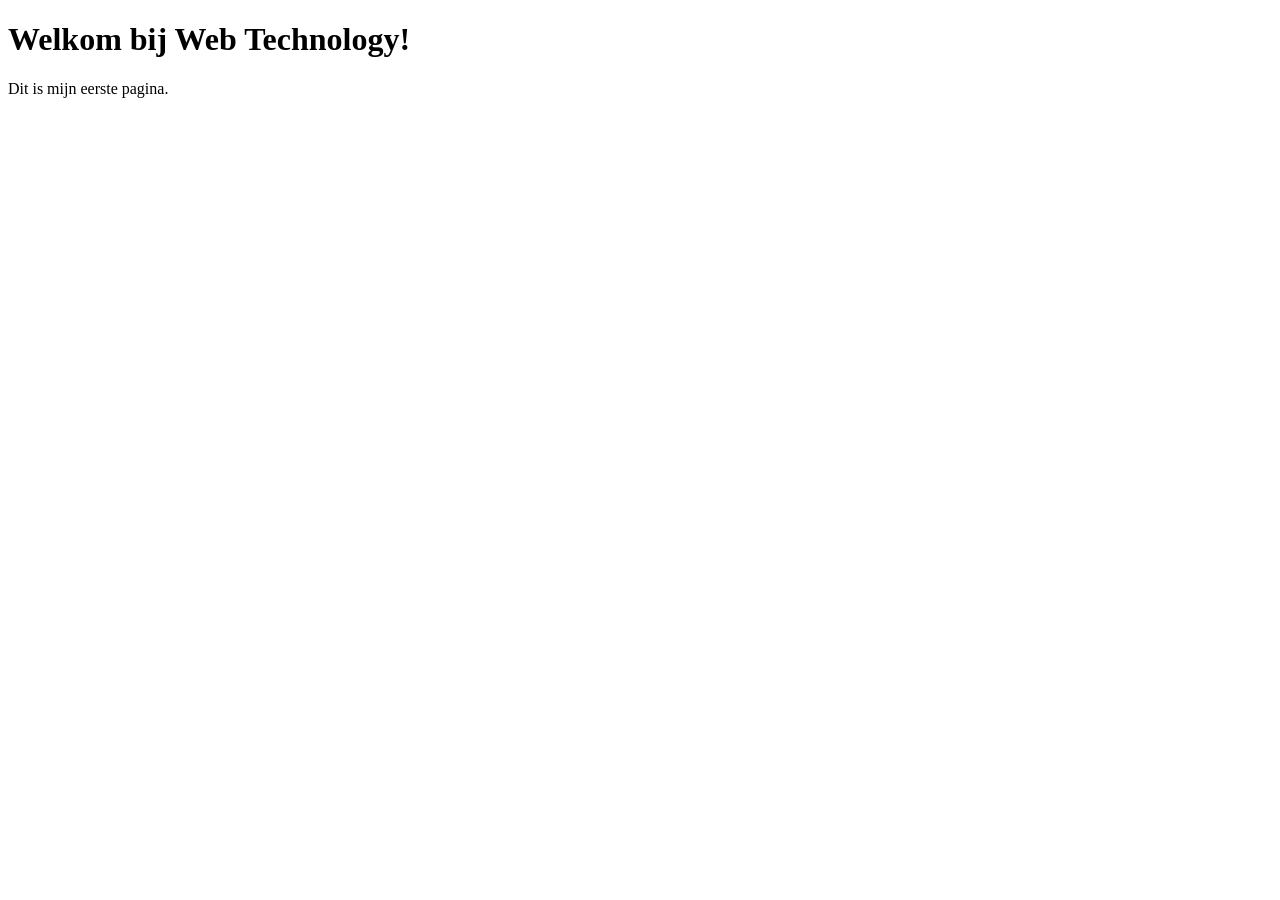
<file: labo-01/index.html>
<!doctype html>
<html lang="nl">
    <head>
        <meta charset="utf-8">
        <meta name="viewport" content="width=device-width, initial-scale=1">
        <title>Mijn eerste pagina</title>
    </head>
    <body>
        <h1>Welkom bij Web Technology!</h1>
        <p>Dit is mijn eerste pagina.</p>
    </body>
</html>
</file>
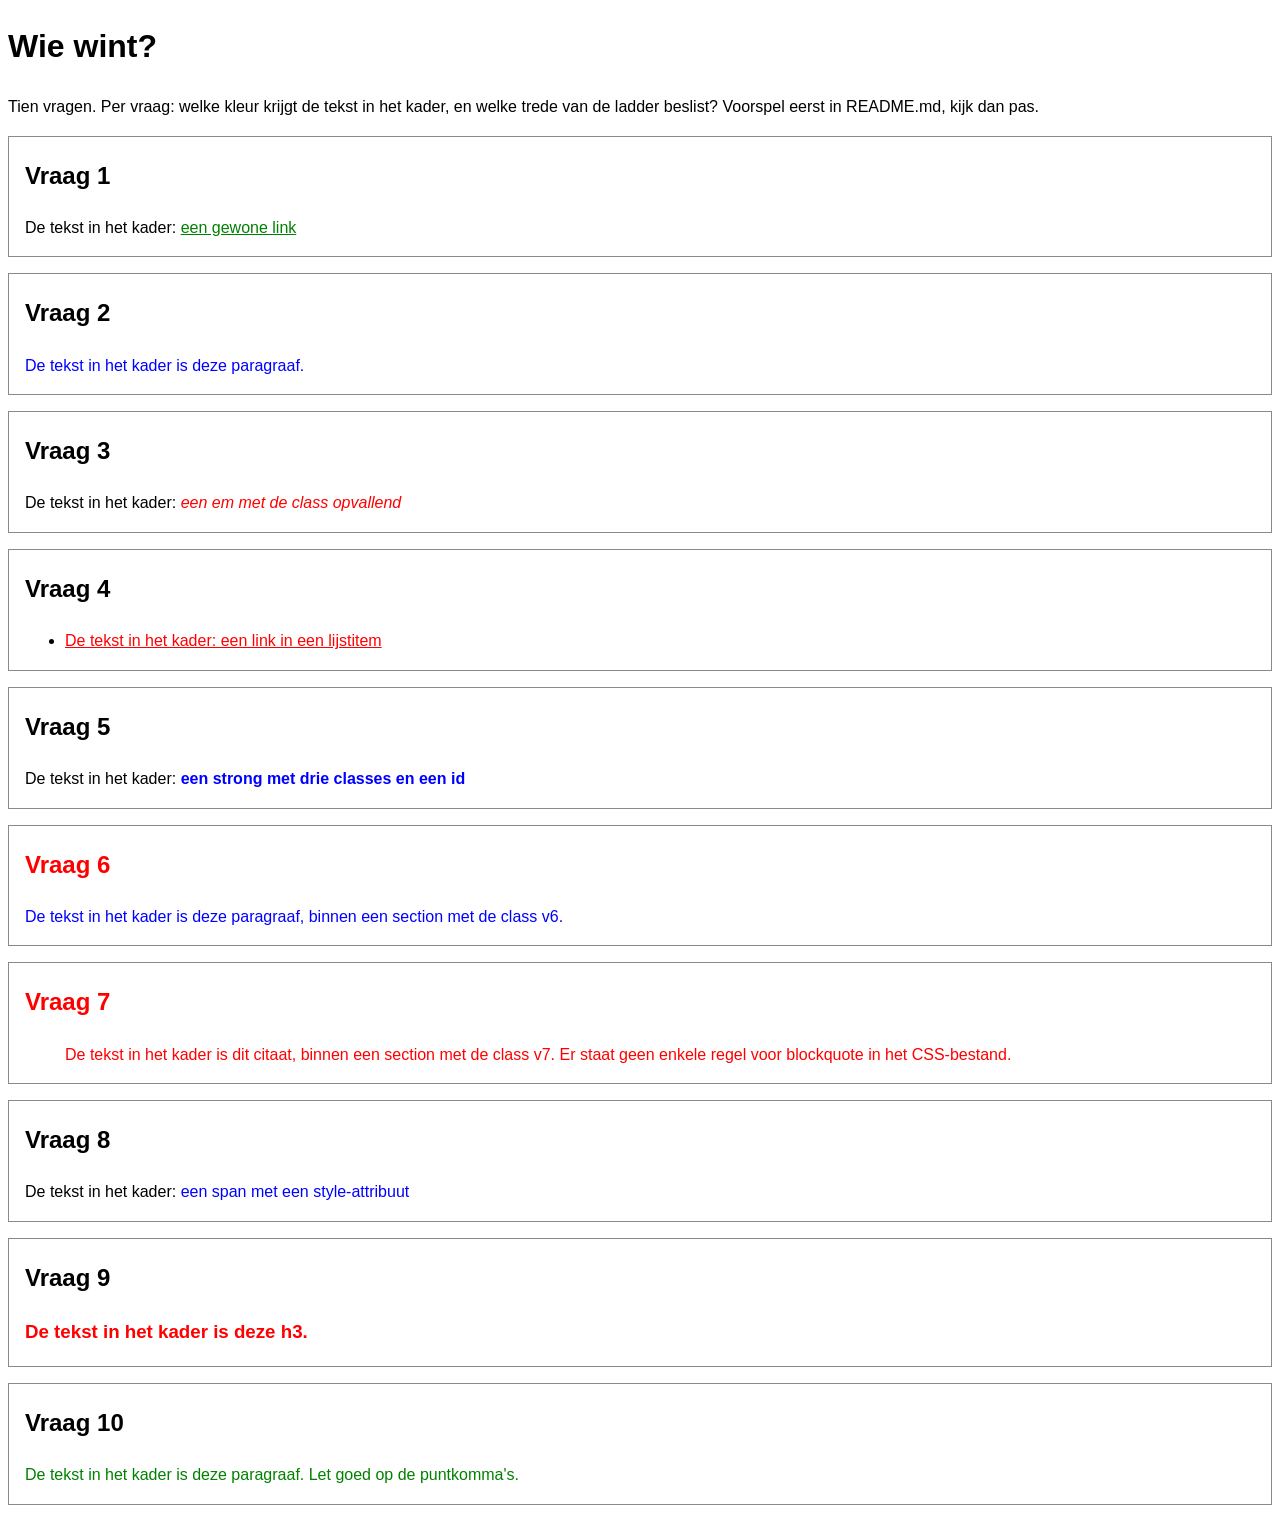
<file: labo-02/cascade/index.html>
<!-- index.html - oefening 3: voorspel, dan kijk. Wijzig dit bestand niet. -->
<!doctype html>
<html lang="nl">
  <head>
    <meta charset="utf-8">
    <meta name="viewport" content="width=device-width, initial-scale=1">
    <title>Wie wint? Tien vragen over de cascade</title>
    <link rel="stylesheet" href="css/stijl.css">
  </head>
  <body>
    <h1>Wie wint?</h1>
    <p>Tien vragen. Per vraag: welke kleur krijgt de tekst in het kader, en welke trede van de ladder beslist? Voorspel eerst in README.md, kijk dan pas.</p>

    <section class="vraag v1">
      <h2>Vraag 1</h2>
      <p>De tekst in het kader: <a href="#">een gewone link</a></p>
    </section>

    <section class="vraag v2">
      <h2>Vraag 2</h2>
      <p class="v2-tekst">De tekst in het kader is deze paragraaf.</p>
    </section>

    <section class="vraag v3">
      <h2>Vraag 3</h2>
      <p>De tekst in het kader: <em class="opvallend">een em met de class opvallend</em></p>
    </section>

    <section class="vraag v4">
      <h2>Vraag 4</h2>
      <ul>
        <li><a href="#">De tekst in het kader: een link in een lijstitem</a></li>
      </ul>
    </section>

    <section class="vraag v5">
      <h2>Vraag 5</h2>
      <p>De tekst in het kader: <strong class="een twee drie" id="v5-tekst">een strong met drie classes en een id</strong></p>
    </section>

    <section class="vraag v6">
      <h2>Vraag 6</h2>
      <p class="v6-tekst">De tekst in het kader is deze paragraaf, binnen een section met de class v6.</p>
    </section>

    <section class="vraag v7">
      <h2>Vraag 7</h2>
      <blockquote>De tekst in het kader is dit citaat, binnen een section met de class v7. Er staat geen enkele regel voor blockquote in het CSS-bestand.</blockquote>
    </section>

    <section class="vraag v8">
      <h2>Vraag 8</h2>
      <p>De tekst in het kader: <span class="v8-tekst" style="color: blue">een span met een style-attribuut</span></p>
    </section>

    <section class="vraag v9">
      <h2>Vraag 9</h2>
      <h3 class="v9-tekst">De tekst in het kader is deze h3.</h3>
    </section>

    <section class="vraag v10">
      <h2>Vraag 10</h2>
      <p class="v10-tekst">De tekst in het kader is deze paragraaf. Let goed op de puntkomma's.</p>
    </section>
  </body>
</html>
</file>
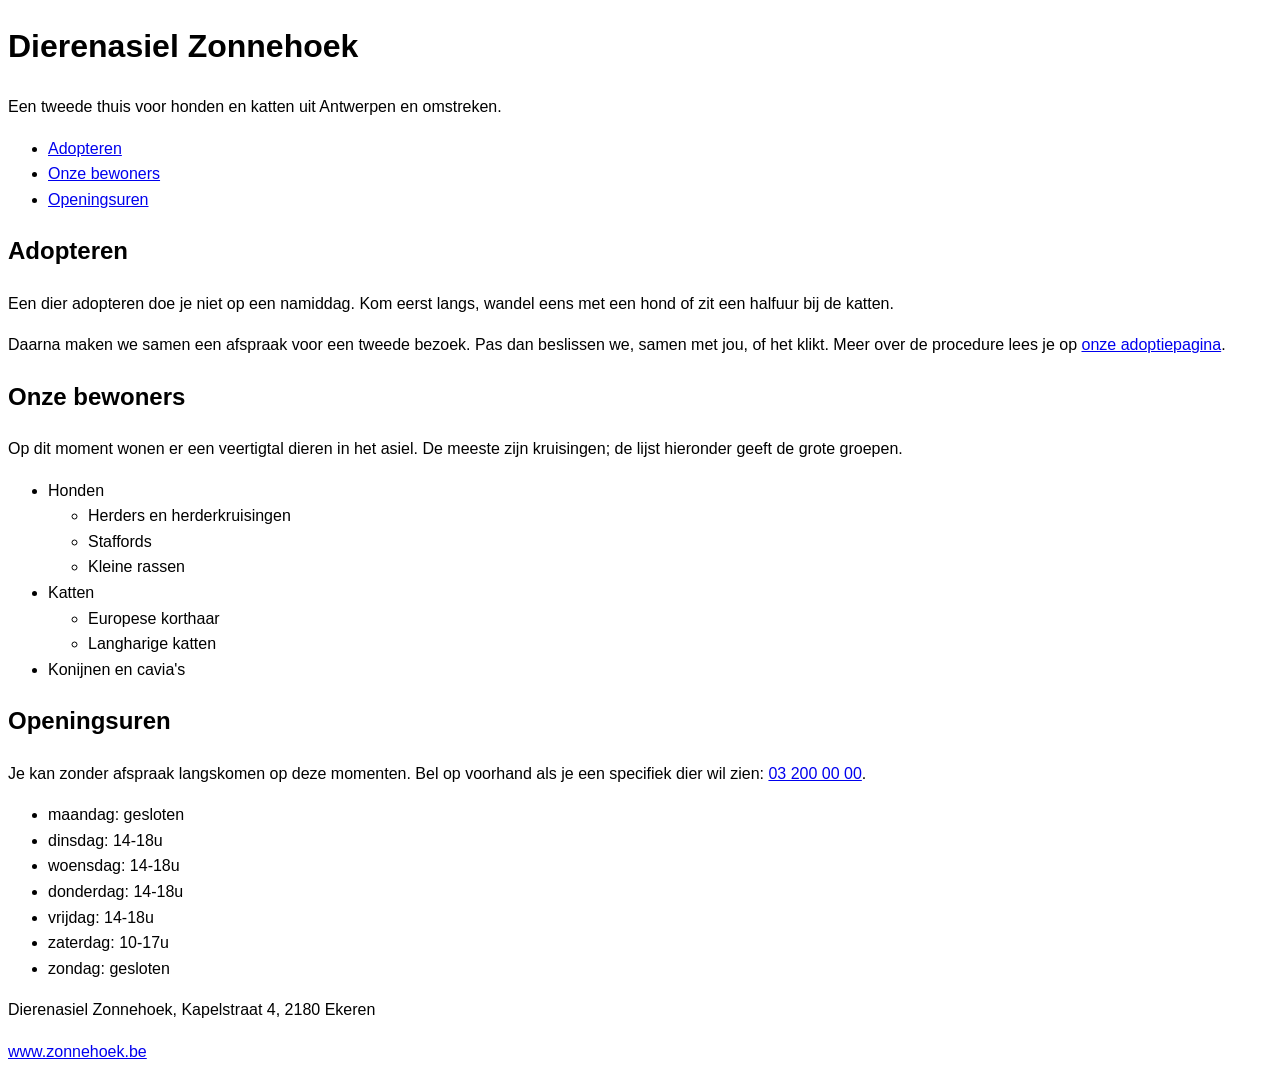
<file: labo-02/selectors/index.html>
<!-- index.html - oefening 2: selectors. Wijzig dit bestand niet; alles wat je nodig hebt, staat erin. -->
<!doctype html>
<html lang="nl">
  <head>
    <meta charset="utf-8">
    <meta name="viewport" content="width=device-width, initial-scale=1">
    <title>Dierenasiel Zonnehoek</title>
    <link rel="stylesheet" href="css/stijl.css">
  </head>
  <body>
    <header>
      <h1>Dierenasiel Zonnehoek</h1>
      <p class="slogan">Een tweede thuis voor honden en katten uit Antwerpen en omstreken.</p>
      <nav>
        <ul>
          <li><a href="#adopteren">Adopteren</a></li>
          <li><a href="#rassen">Onze bewoners</a></li>
          <li><a href="#uren">Openingsuren</a></li>
        </ul>
      </nav>
    </header>

    <main>
      <article>
        <h2 id="adopteren">Adopteren</h2>
        <p class="intro">Een dier adopteren doe je niet op een namiddag. Kom eerst langs, wandel eens met een hond of zit een halfuur bij de katten.</p>
        <p>Daarna maken we samen een afspraak voor een tweede bezoek. Pas dan beslissen we, samen met jou, of het klikt. Meer over de procedure lees je op <a href="https://www.zonnehoek.be/adoptie">onze adoptiepagina</a>.</p>

        <h2 id="rassen">Onze bewoners</h2>
        <p>Op dit moment wonen er een veertigtal dieren in het asiel. De meeste zijn kruisingen; de lijst hieronder geeft de grote groepen.</p>
        <ul class="rassen">
          <li>Honden
            <ul>
              <li>Herders en herderkruisingen</li>
              <li>Staffords</li>
              <li>Kleine rassen</li>
            </ul>
          </li>
          <li>Katten
            <ul>
              <li>Europese korthaar</li>
              <li>Langharige katten</li>
            </ul>
          </li>
          <li>Konijnen en cavia's</li>
        </ul>

        <h2 id="uren">Openingsuren</h2>
        <p>Je kan zonder afspraak langskomen op deze momenten. Bel op voorhand als je een specifiek dier wil zien: <a href="tel:+3232000000">03 200 00 00</a>.</p>
        <ul class="uren">
          <li>maandag: gesloten</li>
          <li>dinsdag: 14-18u</li>
          <li>woensdag: 14-18u</li>
          <li>donderdag: 14-18u</li>
          <li>vrijdag: 14-18u</li>
          <li>zaterdag: 10-17u</li>
          <li>zondag: gesloten</li>
        </ul>
      </article>
    </main>

    <footer>
      <p>Dierenasiel Zonnehoek, Kapelstraat 4, 2180 Ekeren</p>
      <p><a href="https://www.zonnehoek.be">www.zonnehoek.be</a></p>
    </footer>
  </body>
</html>
</file>
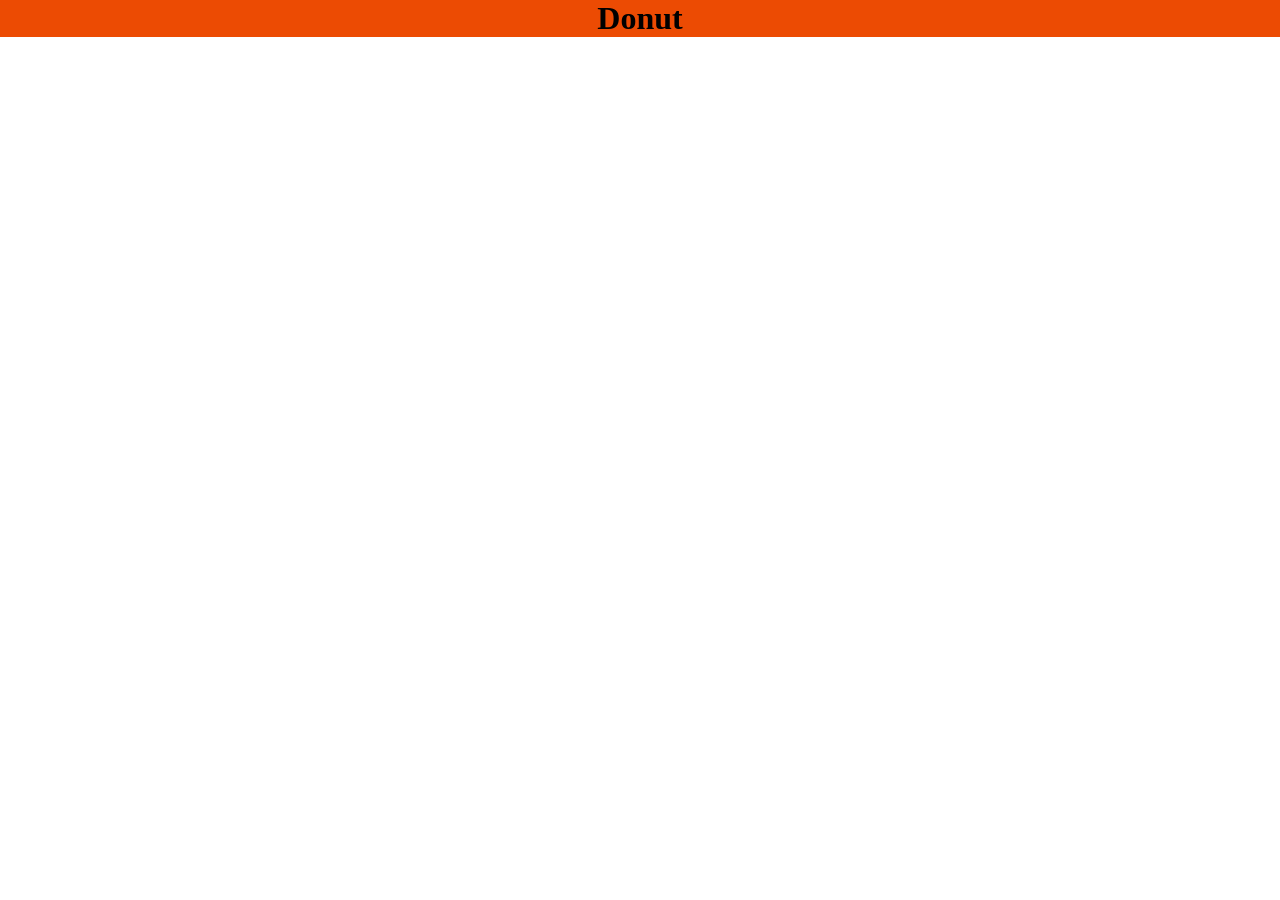
<file: labo-03/donut/index.html>
<!doctype html>
<html lang="en">
<head>
  <meta charset="utf-8">
  <meta name="viewport" content="width=device-width, initial-scale=1">
  <title>Labo 3 - Donut</title>
  <link rel="stylesheet" href="css/reset.css">
  <link rel="stylesheet" href="css/stijl.css">
</head>
<body>
  <!-- Do not change this file. Write your CSS in css/stijl.css. -->
  <main>
    <div>
      <h1>Donut</h1>
    </div>
  </main>
</body>
</html>
</file>
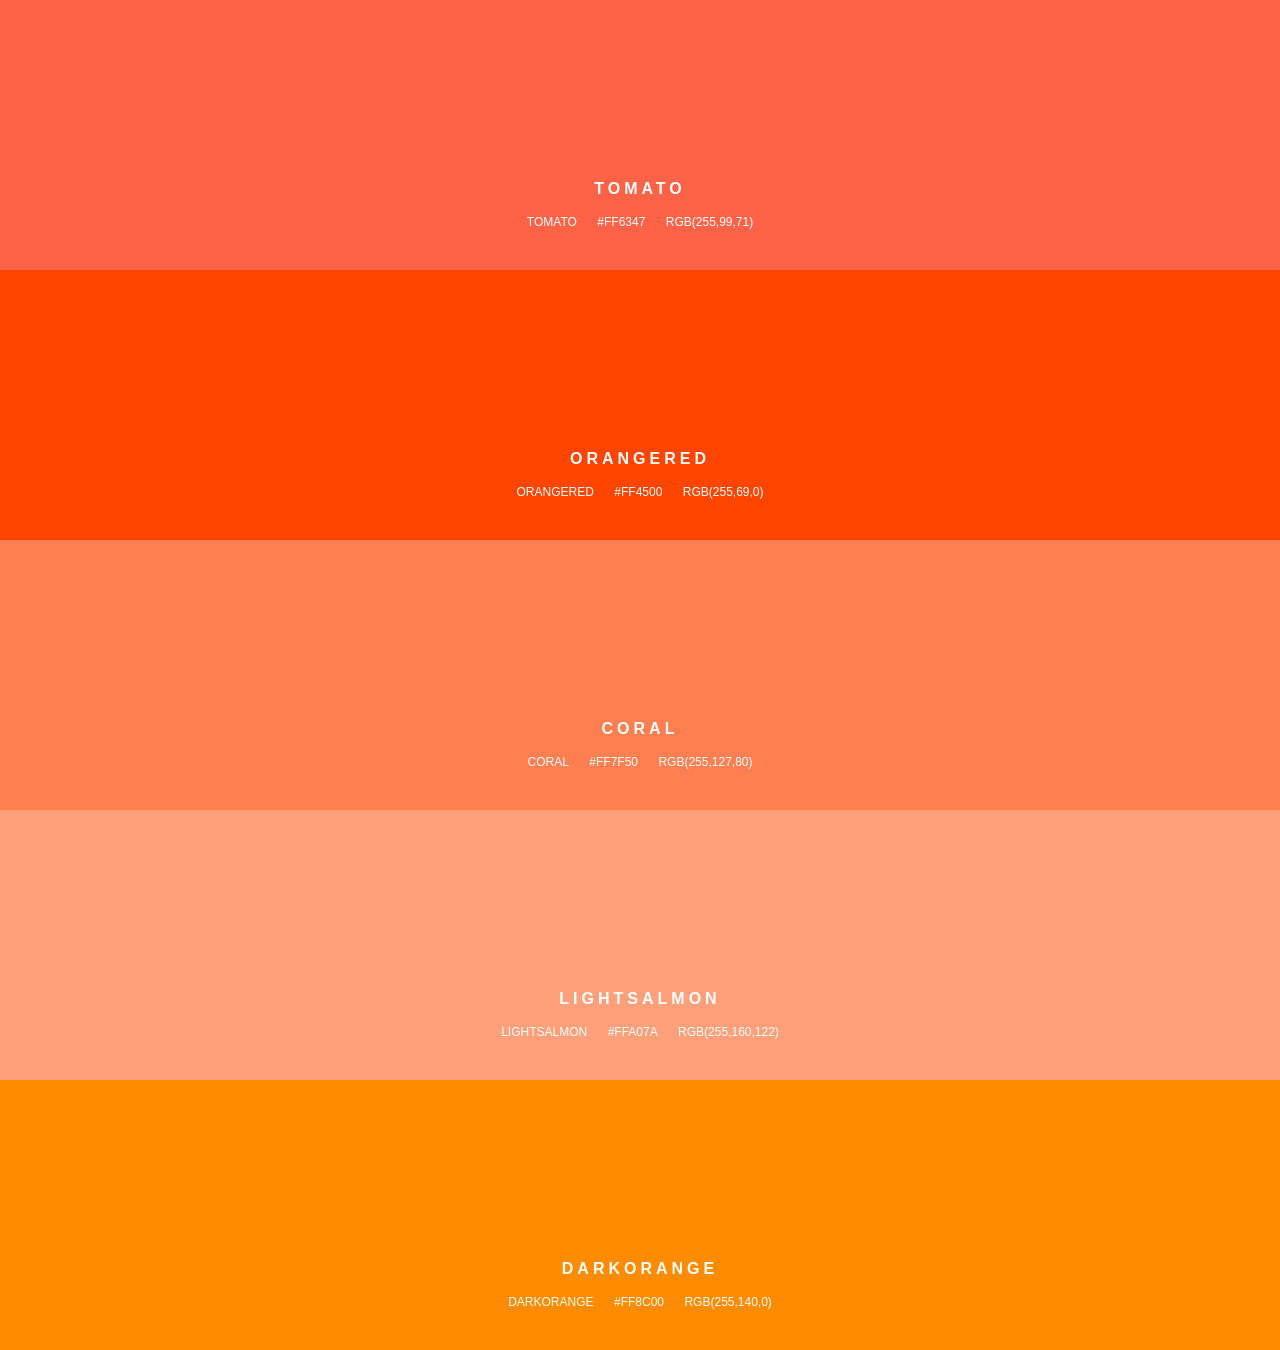
<file: labo-03/kleuren/index.html>
<!doctype html>
<html lang="en">
<head>
  <meta charset="utf-8">
  <meta name="viewport" content="width=device-width, initial-scale=1">
  <title>Labo 3 - Kleurenstalen</title>
  <link rel="stylesheet" href="css/reset.css">
  <link rel="stylesheet" href="css/stijl.css">
</head>
<body>
  <!-- Do not change this file. Write your CSS in css/stijl.css. -->
  <ul>
    <li class="tomato">
      <h2>TOMATO</h2>
      <p class="codes"><span>tomato</span> <span>#FF6347</span> <span>rgb(255,99,71)</span></p>
    </li>
    <li class="orangered">
      <h2>ORANGERED</h2>
      <p class="codes"><span>orangered</span> <span>#FF4500</span> <span>rgb(255,69,0)</span></p>
    </li>
    <li class="coral">
      <h2>CORAL</h2>
      <p class="codes"><span>coral</span> <span>#FF7F50</span> <span>rgb(255,127,80)</span></p>
    </li>
    <li class="lightsalmon">
      <h2>LIGHTSALMON</h2>
      <p class="codes"><span>lightsalmon</span> <span>#FFA07A</span> <span>rgb(255,160,122)</span></p>
    </li>
    <li class="darkorange">
      <h2>DARKORANGE</h2>
      <p class="codes"><span>darkorange</span> <span>#FF8C00</span> <span>rgb(255,140,0)</span></p>
    </li>
  </ul>
</body>
</html>
</file>
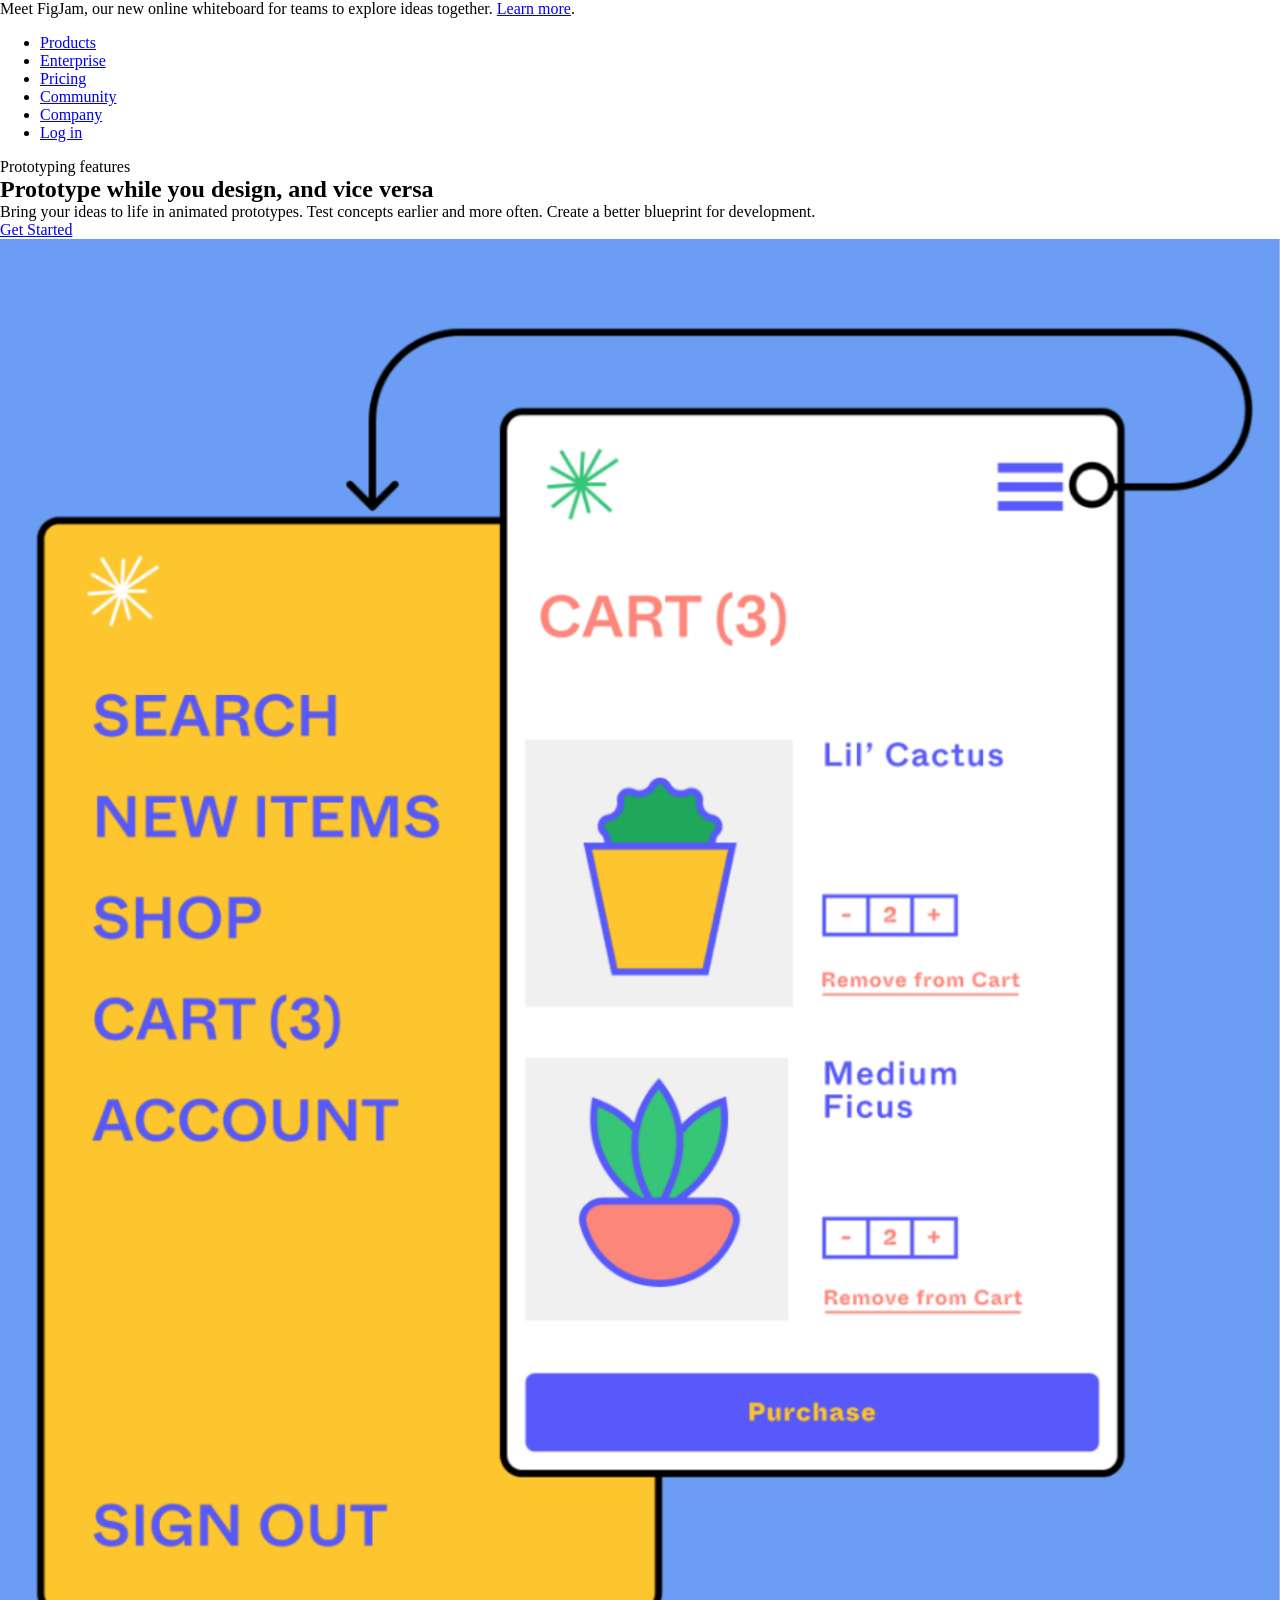
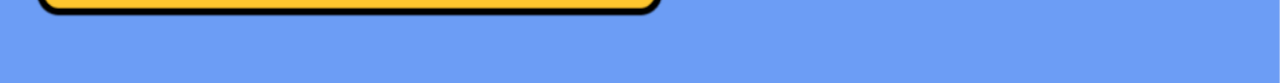
<file: labo-03/landing/index.html>
<!doctype html>
<html lang="en">
<head>
  <meta charset="utf-8">
  <meta name="viewport" content="width=device-width, initial-scale=1">
  <title>Labo 3 - Landingspagina</title>
  <link rel="stylesheet" href="css/reset.css">
  <link rel="stylesheet" href="css/stijl.css">
</head>
<body>
  <!-- Do not change this file. Write your CSS in css/stijl.css.
       Not visible in the screenshot: on :hover and :focus the links in the
       banner and in the navigation get an underline, and the button turns
       dark grey (#333333) instead of black. -->
  <div class="banner">
    <p>Meet FigJam, our new online whiteboard for teams to explore ideas together. <a href="#">Learn more</a>.</p>
  </div>
  <header>
    <nav>
      <ul>
        <li><a href="#">Products</a></li>
        <li><a href="#">Enterprise</a></li>
        <li><a href="#">Pricing</a></li>
        <li><a href="#">Community</a></li>
        <li><a href="#">Company</a></li>
        <li><a href="#">Log in</a></li>
      </ul>
    </nav>
  </header>
  <main>
    <article>
      <p class="bovenkop">Prototyping features</p>
      <h1>Prototype while you design, and vice versa</h1>
      <p>Bring your ideas to life in animated prototypes. Test concepts earlier and more often. Create a better blueprint for development.</p>
      <a href="#" class="knop">Get Started</a>
    </article><!-- no whitespace between these two tags: see syllabus 3.7 --><div class="afbeelding">
      <img src="afbeeldingen/prototype.png" alt="Prototype of a plant shop: a yellow menu panel next to a white cart screen">
    </div>
  </main>
</body>
</html>
</file>
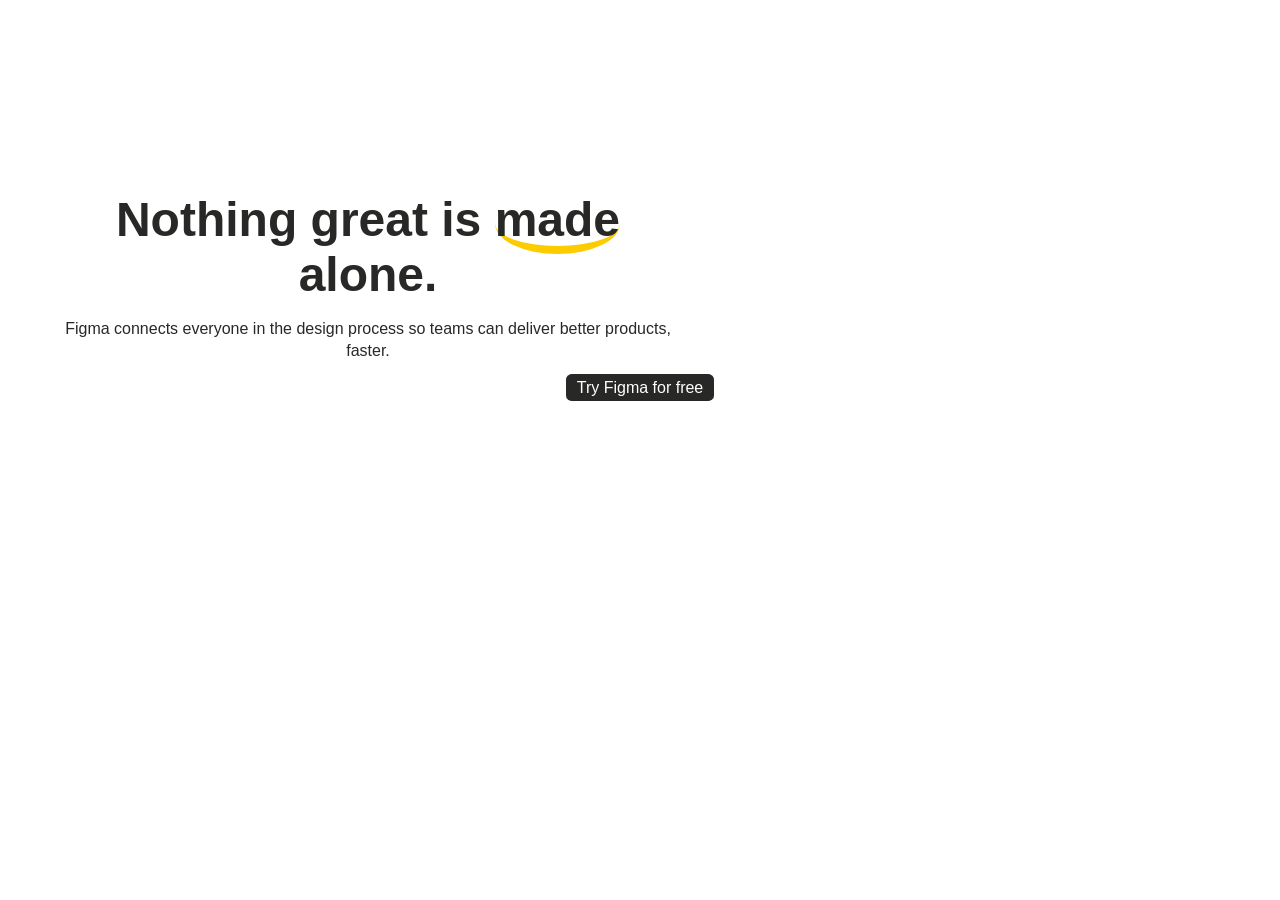
<file: labo-03/slogan/index.html>
<!doctype html>
<html lang="en">
<head>
  <meta charset="utf-8">
  <meta name="viewport" content="width=device-width, initial-scale=1">
  <title>Labo 3 - Slogan</title>
  <link rel="stylesheet" href="css/reset.css">
  <link rel="stylesheet" href="css/stijl.css">
</head>
<body>
  <!-- Do not change this file. Write your CSS in css/stijl.css.
       Not visible in the screenshot: on :hover and :focus the button turns
       dark grey (#333333) instead of black. -->
  <h2>Nothing great is <span>made</span> alone.</h2>
  <p>Figma connects everyone in the design process so teams can deliver better products, faster.</p>
  <a href="https://www.figma.com">Try Figma for free</a>
</body>
</html>
</file>
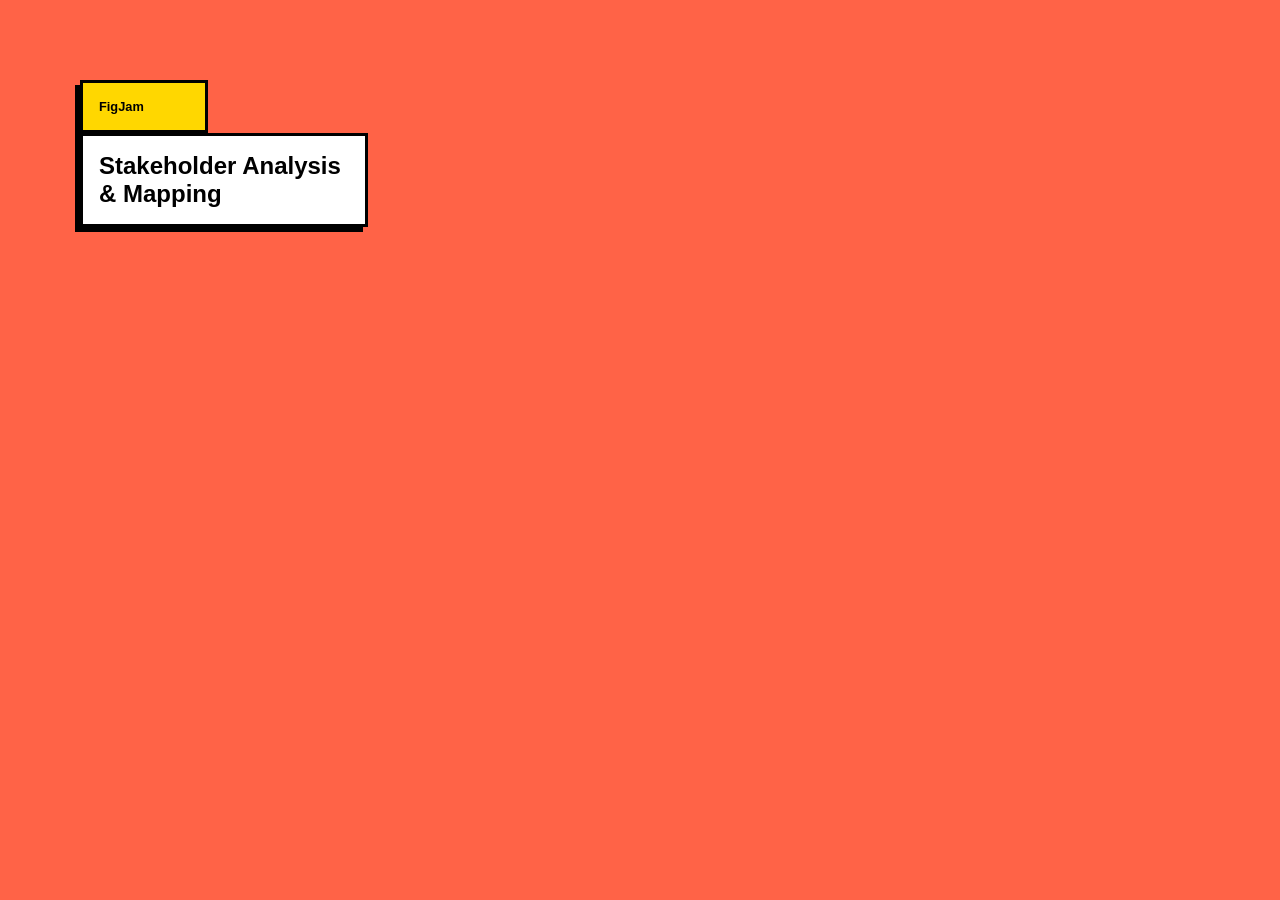
<file: labo-03/tabblad/index.html>
<!doctype html>
<html lang="en">
<head>
  <meta charset="utf-8">
  <meta name="viewport" content="width=device-width, initial-scale=1">
  <title>Labo 3 - Tabblad</title>
  <link rel="stylesheet" href="css/reset.css">
  <link rel="stylesheet" href="css/stijl.css">
</head>
<body>
  <!-- Do not change this file. Write your CSS in css/stijl.css. -->
  <h1>FigJam</h1>
  <h2>Stakeholder Analysis &amp; Mapping</h2>
</body>
</html>
</file>
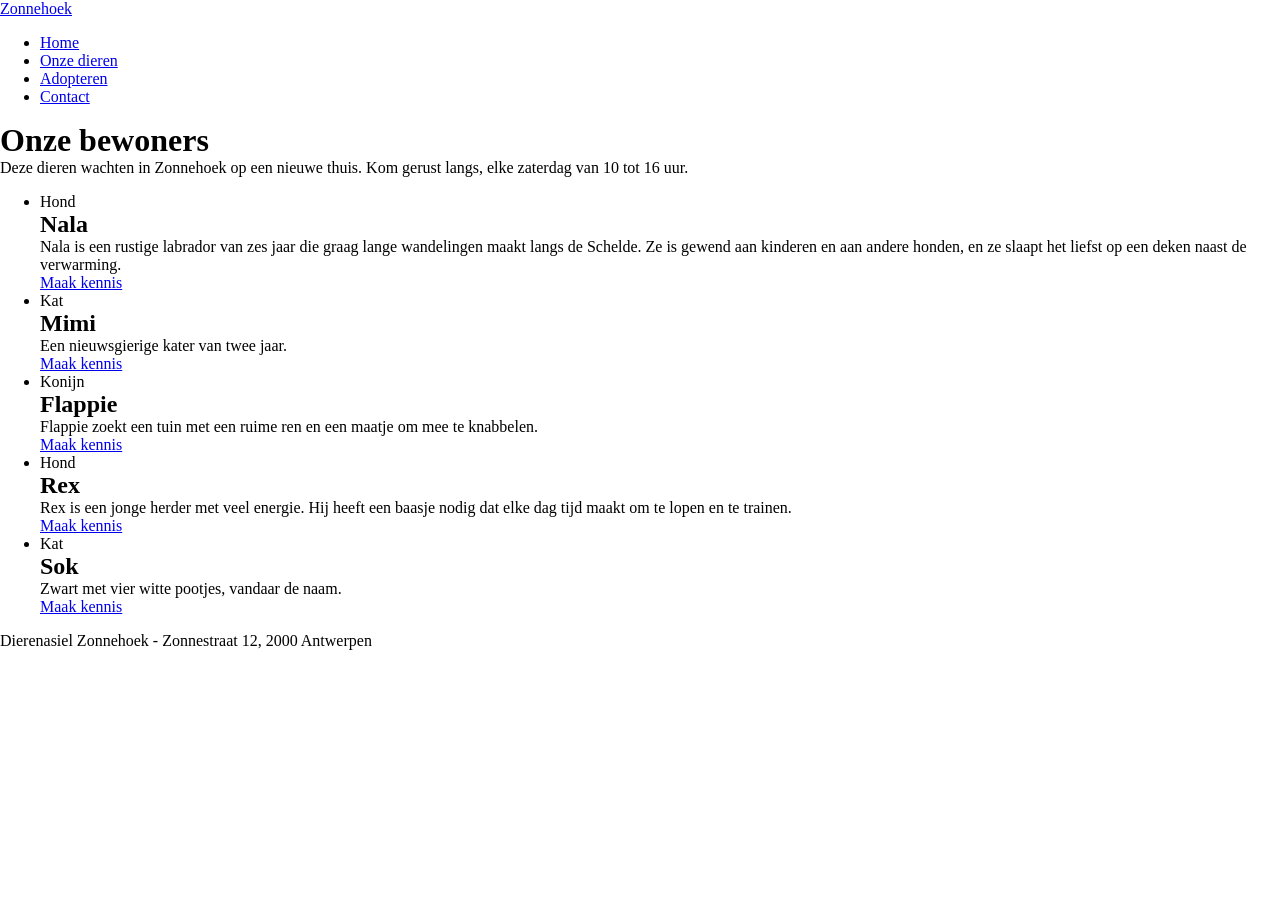
<file: labo-04/dierenasiel/index.html>
<!doctype html>
<html lang="nl">
<head>
  <meta charset="utf-8">
  <meta name="viewport" content="width=device-width, initial-scale=1">
  <title>Labo 4 - Dierenasiel Zonnehoek</title>
  <link rel="stylesheet" href="css/reset.css">
  <link rel="stylesheet" href="css/stijl.css">
</head>
<body>
  <!-- Do not change this file. Write your CSS in css/stijl.css.
       Not visible in the screenshot: on :hover and :focus the links in the
       navigation get an underline, and a button turns dark (#2b2b2b). -->
  <header>
    <a class="logo" href="index.html">Zonnehoek</a>
    <nav>
      <ul>
        <li><a href="index.html">Home</a></li>
        <li><a href="dieren.html" class="actief">Onze dieren</a></li>
        <li><a href="adopteren.html">Adopteren</a></li>
        <li><a href="contact.html">Contact</a></li>
      </ul>
    </nav>
  </header>
  <main>
    <h1>Onze bewoners</h1>
    <p class="intro">Deze dieren wachten in Zonnehoek op een nieuwe thuis. Kom gerust langs, elke zaterdag van 10 tot 16 uur.</p>
    <ul class="kaarten">
      <li class="kaart uitgelicht">
        <p class="soort">Hond</p>
        <h2>Nala</h2>
        <p class="beschrijving">Nala is een rustige labrador van zes jaar die graag lange wandelingen maakt langs de Schelde. Ze is gewend aan kinderen en aan andere honden, en ze slaapt het liefst op een deken naast de verwarming.</p>
        <a class="knop" href="#">Maak kennis</a>
      </li>
      <li class="kaart">
        <p class="soort">Kat</p>
        <h2>Mimi</h2>
        <p class="beschrijving">Een nieuwsgierige kater van twee jaar.</p>
        <a class="knop" href="#">Maak kennis</a>
      </li>
      <li class="kaart">
        <p class="soort">Konijn</p>
        <h2>Flappie</h2>
        <p class="beschrijving">Flappie zoekt een tuin met een ruime ren en een maatje om mee te knabbelen.</p>
        <a class="knop" href="#">Maak kennis</a>
      </li>
      <li class="kaart">
        <p class="soort">Hond</p>
        <h2>Rex</h2>
        <p class="beschrijving">Rex is een jonge herder met veel energie. Hij heeft een baasje nodig dat elke dag tijd maakt om te lopen en te trainen.</p>
        <a class="knop" href="#">Maak kennis</a>
      </li>
      <li class="kaart">
        <p class="soort">Kat</p>
        <h2>Sok</h2>
        <p class="beschrijving">Zwart met vier witte pootjes, vandaar de naam.</p>
        <a class="knop" href="#">Maak kennis</a>
      </li>
    </ul>
  </main>
  <footer>
    <p>Dierenasiel Zonnehoek - Zonnestraat 12, 2000 Antwerpen</p>
  </footer>
</body>
</html>
</file>
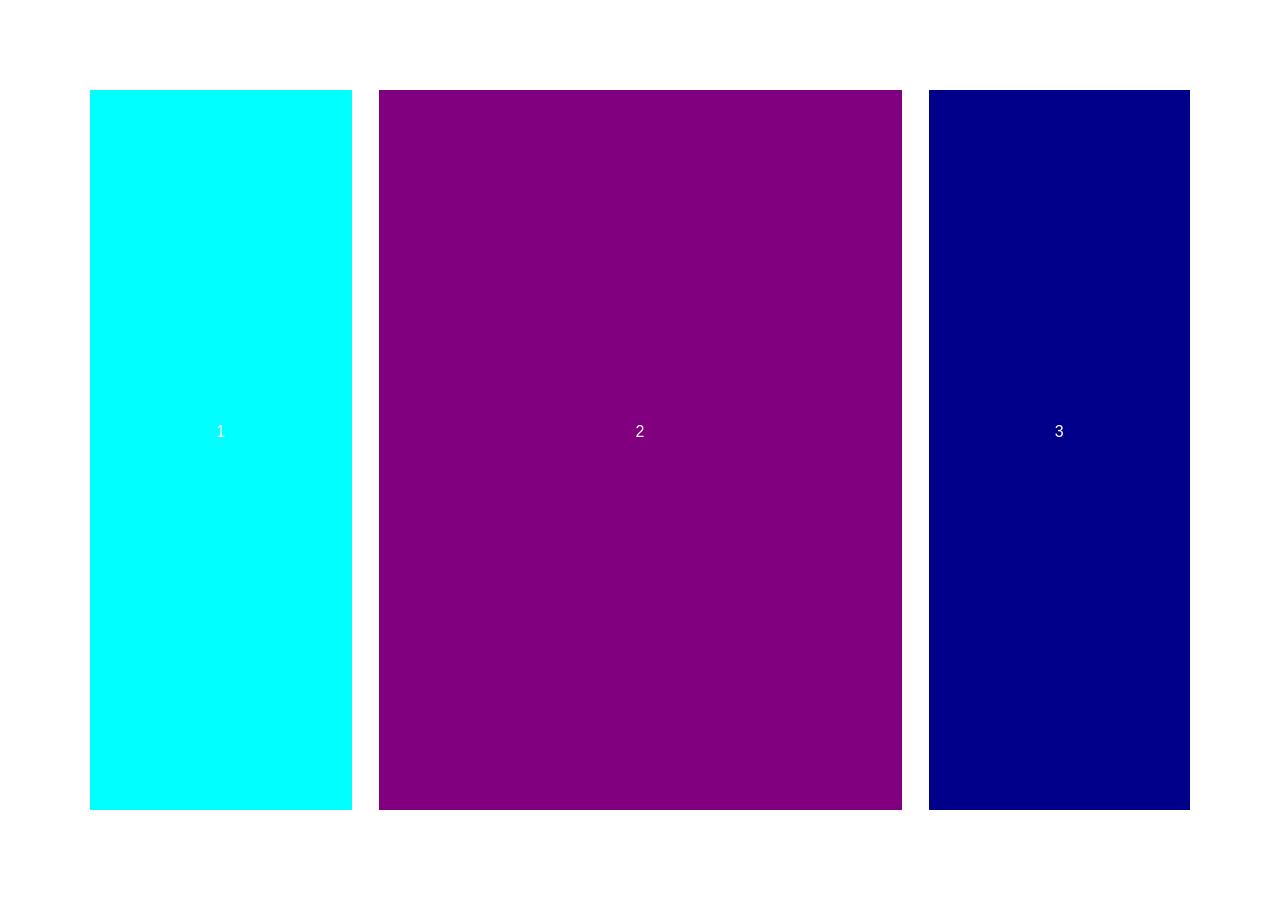
<file: labo-04/kolommen/index.html>
<!doctype html>
<html lang="nl">
<head>
  <meta charset="utf-8">
  <meta name="viewport" content="width=device-width, initial-scale=1">
  <title>Labo 4 - Drie kolommen</title>
  <link rel="stylesheet" href="css/reset.css">
  <link rel="stylesheet" href="css/stijl.css">
</head>
<body>
  <!-- Do not change this file. Write your CSS in css/stijl.css. -->
  <main>
    <div>1</div>
    <div>2</div>
    <div>3</div>
  </main>
</body>
</html>
</file>
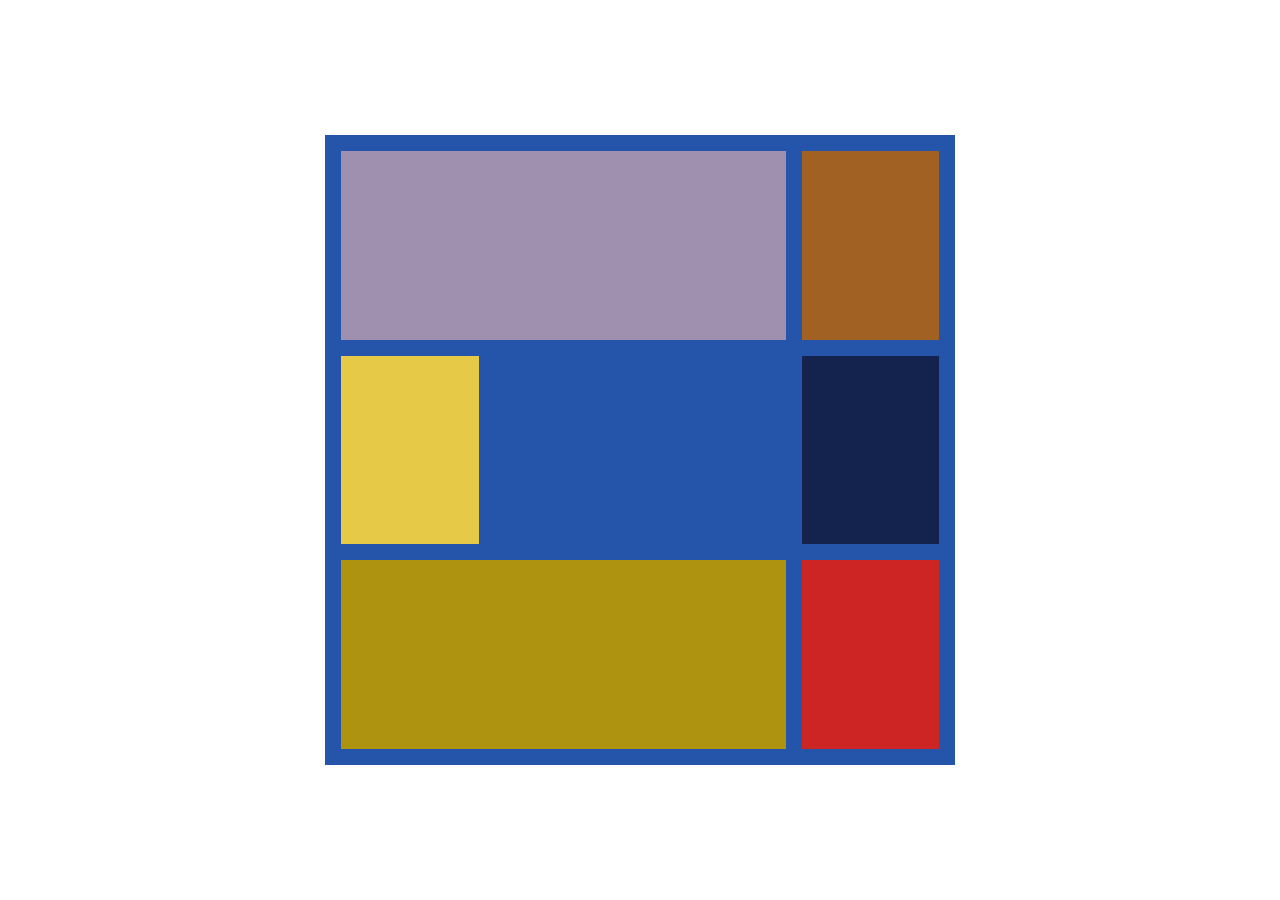
<file: labo-04/mondriaan/index.html>
<!doctype html>
<html lang="nl">
<head>
  <meta charset="utf-8">
  <meta name="viewport" content="width=device-width, initial-scale=1">
  <title>Labo 4 - Mondriaan</title>
  <link rel="stylesheet" href="css/reset.css">
  <link rel="stylesheet" href="css/stijl.css">
</head>
<body>
  <!-- Do not change this file. Write your CSS in css/stijl.css. -->
  <main class="schilderij">
    <div class="lila"></div>
    <div class="bruin"></div>
    <div class="geel"></div>
    <div class="marine"></div>
    <div class="olijf"></div>
    <div class="rood"></div>
  </main>
</body>
</html>
</file>
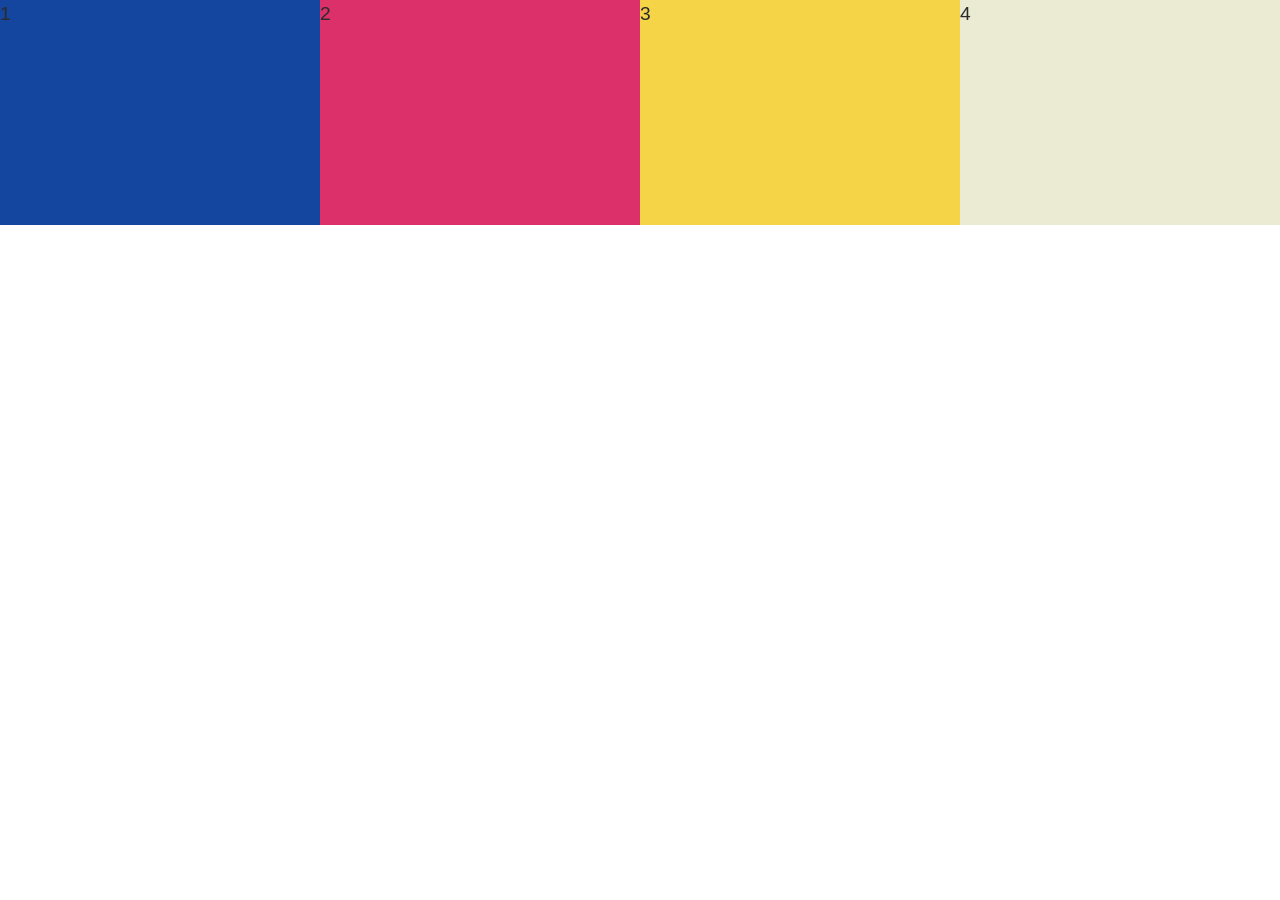
<file: labo-04/trap/index.html>
<!doctype html>
<html lang="nl">
<head>
  <meta charset="utf-8">
  <meta name="viewport" content="width=device-width, initial-scale=1">
  <title>Labo 4 - Trap</title>
  <link rel="stylesheet" href="css/reset.css">
  <link rel="stylesheet" href="css/stijl.css">
</head>
<body>
  <!-- Do not change this file. Write your CSS in css/stijl.css. -->
  <main class="trap">
    <div class="trede">1</div>
    <div class="trede">2</div>
    <div class="trede">3</div>
    <div class="trede">4</div>
  </main>
</body>
</html>
</file>
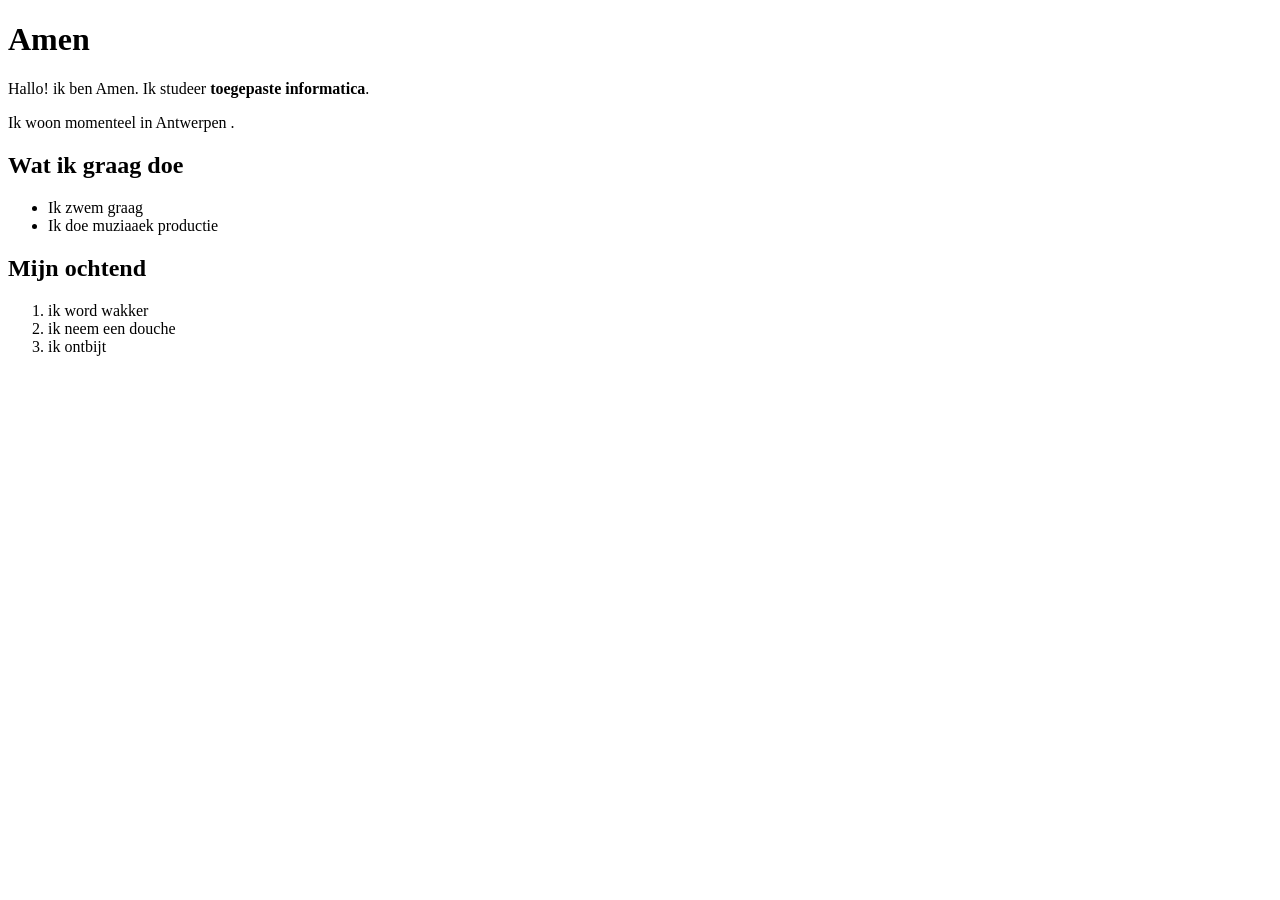
<file: labo-01/over-mij.html>
<!DOCTYPE html>
<html lang="nl">
    <head>
        <meta charset="utf-8">
    <meta name="viewport" content="width=devive-width, initial-scale=1">
    <title>Over mij </title>
    </head>

    <body>
        <h1>Amen</h1>
        <p>Hallo! ik ben Amen. Ik studeer <strong>toegepaste informatica</strong>.</p>
        <p>Ik woon momenteel in Antwerpen .</p>
        <h2>Wat ik graag doe</h2>
        <ul>
            <li>Ik zwem graag</li>
            <li>Ik doe muziaaek productie</li>
        </ul>
        <h2>Mijn ochtend</h2>
        <ol>
            <li>ik word wakker </li>
            <li>ik neem een douche</li>
            <li>ik ontbijt </li>
        </ol>
    </body>
</html>
</file>
<file: labo-02/cascade/css/stijl.css>
/* stijl.css - oefening 3: voorspel, dan kijk. Wijzig dit bestand niet. */

/* Opmaak van de pagina zelf; doet niet mee in de vragen. */
body {
  font-family: Verdana, sans-serif;
  line-height: 1.6;
}

.vraag {
  border: 1px solid #8a8a89;
  padding: 0 1rem;
  margin-bottom: 1rem;
}

/* ---- vraag 1 ---- */
a {
  color: green;
}

/* ---- vraag 2 ---- */
.v2-tekst {
  color: red;
}

.v2-tekst {
  color: blue;
}

/* ---- vraag 3 ---- */
.opvallend {
  color: red;
}

em {
  color: blue;
}

/* ---- vraag 4 ---- */
.v4 > a {
  color: green;
}

.v4 a {
  color: red;
}

/* ---- vraag 5 ---- */
.een.twee.drie {
  color: red;
}

#v5-tekst {
  color: blue;
}

/* ---- vraag 6 ---- */
.v6 {
  color: red;
}

.v6-tekst {
  color: blue;
}

/* ---- vraag 7 ---- */
.v7 {
  color: red;
}

/* ---- vraag 8 ---- */
.v8-tekst {
  color: red;
}

/* ---- vraag 9 ---- */
h3 {
  color: red !important;
}

.v9-tekst {
  color: blue;
}

/* ---- vraag 10 ---- */
.v10-tekst {
  color: green;
  font-size: 1.5rem
  color: blue;
}
</file>
<file: labo-02/selectors/css/stijl.css>
/* stijl.css - oefening 2: selectors schrijven en lezen */

/* Schrijf onder elke opdracht de regel met de selector die precies die
   elementen raakt. Gebruik de declaratie die erbij staat, zodat je in de
   browser meteen ziet wat je raakte. Voeg niets toe aan index.html. */

body {
  font-family: Verdana, sans-serif;
  line-height: 1.6;
}

/* 1. alle links in de navigatie -> color: crimson; */


/* 2. alleen de paragrafen in de footer -> font-size: 0.875rem; */


/* 3. alleen de lijstitems van het BUITENSTE niveau in de lijst met de class
      rassen (dus niet de items van de binnenlijsten) -> outline: 2px solid crimson;
      (outline tekent een kader rond precies het element dat je raakte; de
      property zelf komt in hoofdstuk 3) */


/* 4. de paragraaf die onmiddellijk na elke h2 komt -> font-style: italic; */


/* 5. elk oneven item in de lijst met openingsuren -> background-color: #f1e9dc; */


/* 6. het laatste item in de lijst met openingsuren -> color: crimson; */


/* 7. de slogan en de intro tegelijk, in één regel -> color: darkslateblue; */


/* 8. elke link in main wanneer de muis erover gaat OF wanneer ze focus heeft
      -> background-color: yellow; */



/* ---- Lezen: welke elementen raken deze vijf selectors? Schrijf het antwoord
   in één zin per selector in README.md. Verander hier niets. ---- */

/* a. header nav ul li a */
/* b. article > p */
/* c. .uren li:nth-child(3) */
/* d. h2 ~ p */
/* e. .rassen li:first-child */
</file>
<file: labo-03/donut/css/stijl.css>
/* stijl.css - labo 3, donut (reset.css is linked before this file) */

/* === tokens === */
:root {

}
body{
    background-color:white
    ;
    text-align: center;
    
}
main{
    background-color: #ec4b03;
}

h1{}




/* === your rules === */
</file>
<file: labo-03/kleuren/css/stijl.css>
/* stijl.css - labo 3, kleuren (reset.css is linked before this file) */

/* === tokens === */
:root {

}
body{color: white;
    font-family: arial;
    text-align: center;
    text-transform: uppercase;
    margin: 0;
}
h2{
    letter-spacing: 0.25rem;
    margin-bottom: 1.5vh;
    font-size: 1rem;
    margin-top: 0;
    margin-bottom: 1.5vh;
}
ul{
    margin: 0;
    padding: 0;
}
li{
    padding-top: 20vh;
    height: 30vh;
}
span{
    font-size: 0.75rem;
}
span:nth-child(2){
    margin-left: 1rem;
    margin-right: 1rem;
    margin-top: 1.5vh;
}
.tomato{background-color: tomato;
    ;
}
.orangered{background-color: orangered;
    ;
}
.coral{background-color: coral;
    ;
}
.lightsalmon{background-color: lightsalmon;
    ;
}
.darkorange{background-color: darkorange;
    ;
}


/* === your rules === */
</file>
<file: labo-03/landing/css/stijl.css>
/* stijl.css - labo 3, landing (reset.css is linked before this file) */

/* === tokens === */
:root {

}

/* === your rules === */
</file>
<file: labo-03/slogan/css/stijl.css>
/* stijl.css - labo 3, slogan (reset.css is linked before this file) */

/* === tokens === */
:root {
    --tekst: #282827;
    --geel:  #fccc00;

    

}
body{
    text-align: center;
    padding-top: 40 vh;
    font-family: arial;
    color: var(--tekst);
    padding: 12rem 3rem;
}
h2,p
{
    max-width: 40rem;
    margin: 0 width: 100%;
    margin-bottom: 1rem;

}
h2{
    font-size: 3rem;
}
h2 span{
    border-bottom: 0.5rem solid var(--geel);
    border-radius: 100%;
}
p{
    line-height: 1.4rem;
    color: var(--tekst);
    
}
a{
    padding: 0.3rem 0.7rem;
    color: white;
    background-color: var(--tekst);
    border-radius: 0.35rem;
    text-decoration: none;
}

a:hover,
a:focus{
    background-color: black;
}


/* === your rules === */
</file>
<file: labo-03/tabblad/css/stijl.css>
/* stijl.css - labo 3, tabblad (reset.css is linked before this file) */

/* === tokens === */
:root {

}
body{
    
    background-color: tomato;
    padding: 5rem;
    font-family: arial;
}
h1{
    background-color: gold;
    width: 8rem;
    padding: 1rem;
    font-size: 0.8rem;
    border-bottom: none;
    
}
h2{
    background-color: white;
    width: 18rem;
    padding: 1rem;
    box-shadow: -5px 5px 0px black,
                5px -5px 0px black;
}
h1,h2{
    border: solid black 0.2rem;
   box-shadow: -5px 5px 0px black;
}




/* === your rules === */
</file>
<file: labo-04/dierenasiel/css/stijl.css>
/* stijl.css - labo 4, dierenasiel (reset.css is linked before this file) */

/* === tokens === */
:root {

}

/* === your rules === */
</file>
<file: labo-04/kolommen/css/stijl.css>
/* stijl.css - labo 4, kolommen (reset.css is linked before this file) */

/* === tokens === */
:root {


}
div:nth-child(1) {
    background-color:cyan  ;
  
}
div:nth-child(2) {
    background-color: PURPLE ;
  
}
div:nth-child(3) {
    background-color: darkblue ;

}
Body {
    height: 100vh ;
    padding: 10vh ;
    text-align: center ;
    font-family:arial ;
    color: white ;

  
}
main{
    height: 100% ;
    display:grid;
    grid-template-columns: 1fr 2fr 1fr;
    gap: 3vh;
}
main div {
   padding-top: 37vh ;
}


/* === your rules === */
</file>
<file: labo-04/mondriaan/css/stijl.css>
/* stijl.css - labo 4, mondriaan (reset.css is linked before this file) */

/* === tokens === */
:root {
--bruin: #a16122 ;
--geel:#e7c948;
--blauw:#2554ab;
--lila:#a090af;
--marine:#13234e;
--olijf:#ae9310;
--rood:#cd2424;



}

main {
    background-color: var(--blauw);
    width: 70vh;
    height:70vh;
    margin: 15vh auto;
    display: grid;
    grid-template-columns: 1fr 1fr 1fr 1fr ;
    gap: 1rem;
    padding: 1rem;

}
main > div{
    min-height: 10px;
    display: grid;
}
.lila{
    background-color: var(--lila);
    grid-column: 1 / 4;
}
.bruin{
    background-color: var(--bruin);
}
.geel{
    background-color: var(--geel);
}
.blauw{
    background-color: var(--blauw);
    
}
.marine{
    background-color: var(--marine);
    grid-column: 4;
}
.olijf{
    background-color: var(--olijf);
    grid-column: 1 / 4;
}
.rood{
    background-color: var(--rood);
}

/* === your rules === */
</file>
<file: labo-04/trap/css/stijl.css>
/* stijl.css - labo 4, trap (reset.css is linked before this file) */

/* === tokens === */
:root {
    --1:#1446a0;
    --2:#db3069;
    --3:#f5d547;
    --4:#ebebd3;
    --tekstlaatste:#2b2b2b;
}

main {
    display: grid;
    height: 100vh;
    grid-template-columns: 1fr 1fr 1fr 1fr;
    grid-template-rows: 1fr 1fr 1fr 1fr;
}
body {
    font-family: 'Roboto', sans-serif;
    font-size: 1.2rem;
    line-height: 1.5;
    color: var(--tekstlaatste);
}
div:nth-child(1) {
    background-color: var(--1);
}
div:nth-child(2) {
    background-color: var(--2);
}
div:nth-child(3) {
    background-color: var(--3);
}
div:nth-child(4) {
    background-color: var(--4);
}



/* === your rules === */
</file>
